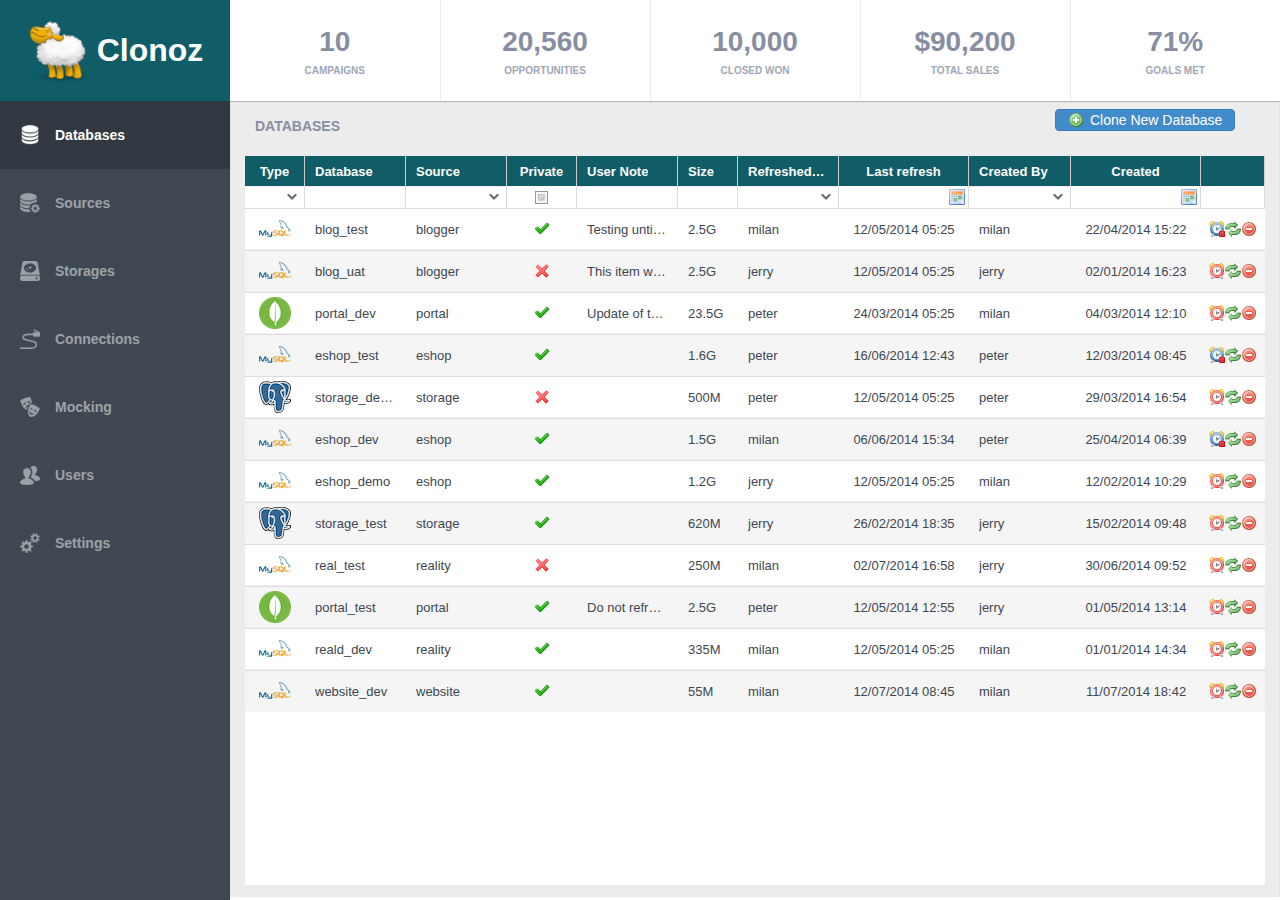
<file: index.html>
<HTML><HEAD>
	<SCRIPT>
		window.isc_useSimpleNames = false
		var isomorphicDir="isomorphic/";
	</SCRIPT>
    <SCRIPT SRC=isomorphic/system/modules-debug/ISC_Core.js></SCRIPT>
    <SCRIPT SRC=isomorphic/system/modules-debug/ISC_History.js></SCRIPT>
    <SCRIPT SRC=isomorphic/system/modules-debug/ISC_Foundation.js></SCRIPT>
    <SCRIPT SRC=isomorphic/system/modules-debug/ISC_Containers.js></SCRIPT>
    <SCRIPT SRC=isomorphic/system/modules-debug/ISC_Grids.js></SCRIPT>
    <SCRIPT SRC=isomorphic/system/modules-debug/ISC_Forms.js></SCRIPT>
    <SCRIPT SRC=isomorphic/system/modules-debug/ISC_DataBinding.js></SCRIPT>
	<SCRIPT SRC=isomorphic/skins/Clonoz/load_skin.js></SCRIPT>

	<link rel="stylesheet" type="text/css" href="bootstrap.css">
	<link rel="stylesheet" type="text/css" href="style.css">

	<SCRIPT SRC=signals.min.js></SCRIPT>
	<SCRIPT SRC=crossroads.min.js></SCRIPT>

	<SCRIPT SRC=Clonoz/Clonoz.js></SCRIPT>
	<SCRIPT SRC=Clonoz/Exception.js></SCRIPT>
	<SCRIPT SRC=Clonoz/Application/Controller.js></SCRIPT>
	<SCRIPT SRC=Clonoz/Application/Router.js></SCRIPT>
	<SCRIPT SRC=Clonoz/Application/View.js></SCRIPT>
	<SCRIPT SRC=Clonoz/Application/Application.js></SCRIPT>
	<SCRIPT SRC=Clonoz/Component/Statistics.js></SCRIPT>
	<SCRIPT SRC=Clonoz/Component/ListGrid.js></SCRIPT>
	<SCRIPT SRC=Clonoz/Component/FormWindow.js></SCRIPT>
	<SCRIPT SRC=Clonoz/View/TableView.js></SCRIPT>

	<SCRIPT SRC=Clonoz/Test/MockingMethods.js></SCRIPT>
	<SCRIPT SRC=Clonoz/DataSource/MockingMethods.js></SCRIPT>

	<SCRIPT SRC=Clonoz/Test/DatabaseType.js></SCRIPT>
	<SCRIPT SRC=Clonoz/DataSource/DatabaseType.js></SCRIPT>

	<SCRIPT SRC=Clonoz/Test/StorageType.js></SCRIPT>
	<SCRIPT SRC=Clonoz/DataSource/StorageType.js></SCRIPT>

	<SCRIPT SRC=Clonoz/Test/Users.js></SCRIPT>
	<SCRIPT SRC=Clonoz/DataSource/Users.js></SCRIPT>
	<SCRIPT SRC=Clonoz/View/Users/UsersController.js></SCRIPT>
	<SCRIPT SRC=Clonoz/View/Users/Users.js></SCRIPT>

	<SCRIPT SRC=Clonoz/Test/Storages.js></SCRIPT>
	<SCRIPT SRC=Clonoz/DataSource/Storages.js></SCRIPT>
	<SCRIPT SRC=Clonoz/View/Storages/StoragesController.js></SCRIPT>
	<SCRIPT SRC=Clonoz/View/Storages/Storages.js></SCRIPT>

	<SCRIPT SRC=Clonoz/Test/Connections.js></SCRIPT>
	<SCRIPT SRC=Clonoz/DataSource/Connections.js></SCRIPT>
	<SCRIPT SRC=Clonoz/View/Connections/ConnectionsController.js></SCRIPT>
	<SCRIPT SRC=Clonoz/View/Connections/Connections.js></SCRIPT>

	<SCRIPT SRC=Clonoz/Test/Sources.js></SCRIPT>
	<SCRIPT SRC=Clonoz/DataSource/Sources.js></SCRIPT>
	<SCRIPT SRC=Clonoz/View/Sources/SourcesController.js></SCRIPT>
	<SCRIPT SRC=Clonoz/View/Sources/Sources.js></SCRIPT>

	<SCRIPT SRC=Clonoz/Test/Databases.js></SCRIPT>
	<SCRIPT SRC=Clonoz/DataSource/Databases.js></SCRIPT>
	<SCRIPT SRC=Clonoz/View/Databases/DatabasesController.js></SCRIPT>
	<SCRIPT SRC=Clonoz/View/Databases/Databases.js></SCRIPT>

	<SCRIPT SRC=Clonoz/Test/Mocking.js></SCRIPT>
	<SCRIPT SRC=Clonoz/DataSource/Mocking.js></SCRIPT>
	<SCRIPT SRC=Clonoz/View/Mocking/MockingController.js></SCRIPT>
	<SCRIPT SRC=Clonoz/View/Mocking/Mocking.js></SCRIPT>

	<SCRIPT SRC=Clonoz/View/Main/MainController.js></SCRIPT>
	<SCRIPT SRC=Clonoz/View/Main/Main.js></SCRIPT>
	<SCRIPT SRC=Clonoz/app.js></SCRIPT>
</HEAD><BODY>
</BODY></HTML>
</file>
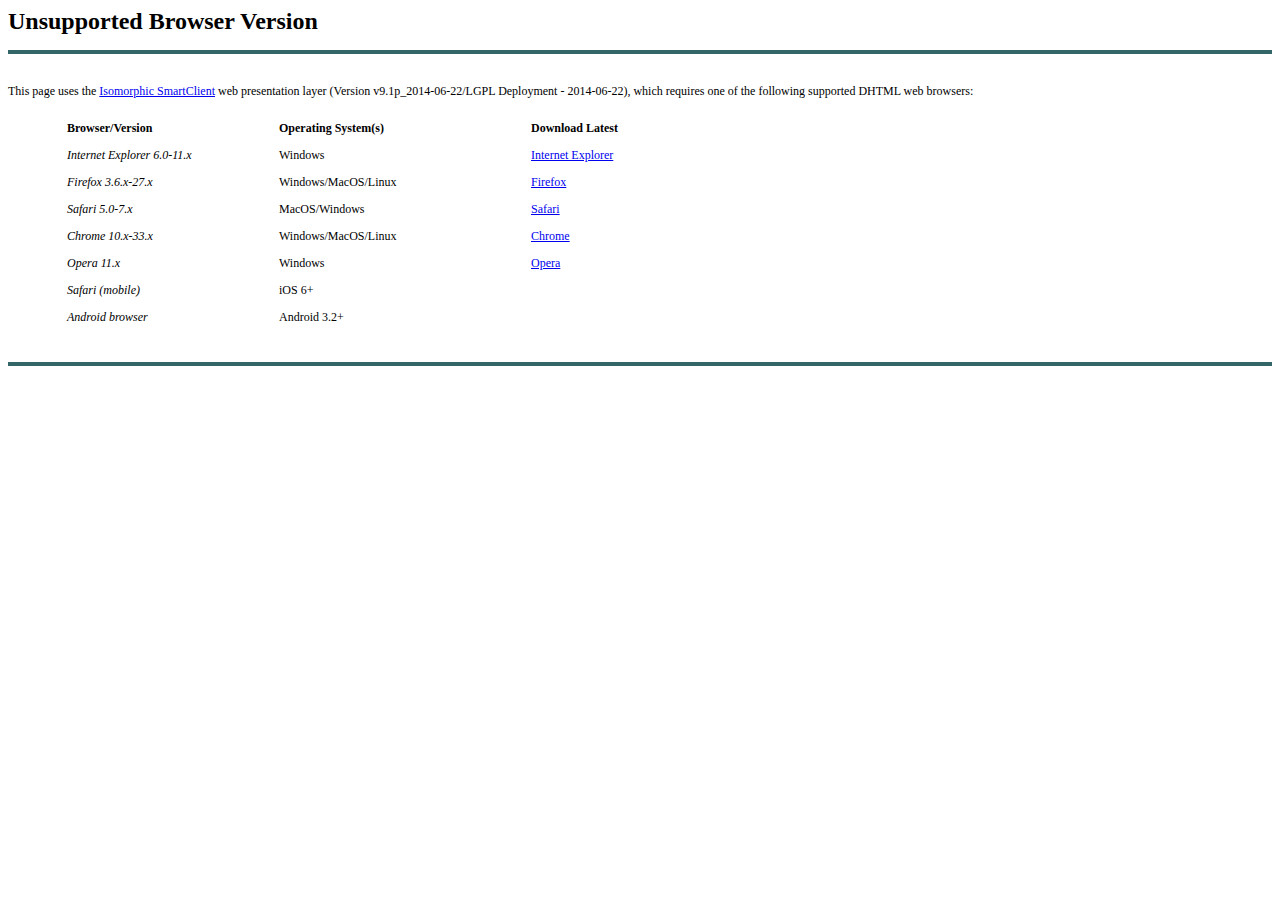
<file: isomorphic/skins/Clonoz/unsupported_browser.html>
<HTML>
<HEAD>
<STYLE>
.normal				{font-family:Verdana; font-size:12px;}
.pageHeader			{font-family:Verdana; font-size:24px; font-weight:bold;}
</STYLE>
<TITLE>Isomorphic SmartClient - Unsupported Browser</TITLE>
</HEAD>
<BODY BGCOLOR='white' CLASS=normal>
<SCRIPT>
var libs = [];
</SCRIPT>
<SPAN CLASS=pageHeader>Unsupported Browser Version</SPAN><br>
<BR><TABLE WIDTH=100% CELLSPACING=0 CELLPADDING=0 BORDER=0><TR><TD BGCOLOR=336666><IMG SRC=images/blank.gif WIDTH=1 HEIGHT=4></TD></TR></TABLE><BR><BR>

This page uses the <a href="http://www.isomorphic.com">Isomorphic SmartClient</a> web presentation layer (Version v9.1p_2014-06-22/LGPL Deployment - 2014-06-22), which requires one of the following supported DHTML web browsers:<br><br>

<table class="normal" cellPadding=5>

<tr><td width=40></td><td width=200>
<b>Browser/Version</b>
</td><td width=240>
<b>Operating System(s)</b>
</td><td>
<b>Download Latest</b>
</td></tr>

<tr><td></td><td>
<i>Internet Explorer 6.0-11.x</i>
</td><td>
Windows
</td><td>
<a href="http://www.microsoft.com/windows/ie/downloads/default.asp">Internet Explorer</a>
</td></tr>

<tr><td></td><td>
<i>Firefox 3.6.x-27.x</i>
</td><td>
Windows/MacOS/Linux
</td><td>
<a href="http://www.mozilla.com/">Firefox</a>
</td></tr>

<tr><td></td><td>
<i>Safari 5.0-7.x</i>
</td><td>
MacOS/Windows
</td><td>
<a href="http://www.apple.com/safari/download">Safari</a>
</td></tr>

<tr><td></td><td>
<i>Chrome 10.x-33.x</i>
</td><td>
Windows/MacOS/Linux
</td><td>
<a href="http://www.google.com/chrome">Chrome</a>
</td></tr>

<tr><td></td><td>
<i>Opera 11.x</i>
</td><td>
Windows
</td><td>
<a href="http://www.opera.com/download/">Opera</a>
</td></tr>

<tr><td></td><td>
<i>Safari (mobile)</i>
</td><td>
iOS 6+
</td><td>
&nbsp;
</td></tr>

<tr><td></td><td>
<i>Android browser</i>
</td><td>
Android 3.2+
</td><td>
&nbsp;
</td></tr>

</table><br>&nbsp;

<BR><TABLE WIDTH=100% CELLSPACING=0 CELLPADDING=0 BORDER=0><TR><TD BGCOLOR=336666><IMG SRC=images/blank.gif WIDTH=1 HEIGHT=4></TD></TR></TABLE><BR><BR>

</body></html>
</file>
<file: style.css>
body {
	-webkit-font-smoothing: antialiased;
}

.clonoz-header {
	font-size: 32;
	color: #FFF;
	font-weight: 600;
}

.statistics-meta {
    width: 100%;
    height: 100%;
    background-color: #fff;
    border: 0;
    table-layout:fixed;
    border-collapse:collapse;
}
.statistics-meta td {
	border-right: 1px solid #ececec;
	text-align: center;
	white-space: nowrap;
	text-transform: uppercase;
	color: #a0a7b8;
	font-weight: 800;
	font-size: 10px;
}

.statistics-meta td:last-child {
	border: 0px none;
}

.statistics-meta td div {
    font-size: 28px;
    color: #878ea2;
    font-weight: 600;
    padding-bottom: 7px;
}

.clonoz-menu-tabLeft, .clonoz-menu-tabLeftSelected, .clonoz-menu-tabLeftOver, .clonoz-menu-tabLeftSelectedOver, .clonoz-menu-tabLeftSelectedDown, .clonoz-menu-tabLeftSelectedDownOver, .clonoz-menu-tabLeftDown {
	background: transparent;
	color: #fff;
	font-size: 14px;
	font-weight: 600;
	text-align: left;
	padding: 24px 20px;
	filter: progid:DXImageTransform.Microsoft.Alpha(Opacity=70);
	opacity: 0.7;
}

.clonoz-menu-tabLeftOver, .clonoz-menu-tabLeftDown {
	background: #373f49;
	filter: progid:DXImageTransform.Microsoft.Alpha(Opacity=90);
	opacity: 0.9;

}

.clonoz-menu-tabLeftSelected, .clonoz-menu-tabLeftSelectedOver, .clonoz-menu-tabLeftSelectedDown, .clonoz-menu-tabLeftSelectedDownOver {
	background: #313841;
	filter: progid:DXImageTransform.Microsoft.Alpha(Opacity=100);
	opacity: 1;
}

.clonoz-tab-container {
	border: 0px none;
	-webkit-box-shadow: 0px 1px 1px 0px rgba(0, 0, 0, 0.25) inset;
    -moz-box-shadow:    0px 1px 1px 0px rgba(0, 0, 0, 0.25) inset;
    box-shadow:         0px 1px 1px 0px rgba(0, 0, 0, 0.25) inset;
    background-color: #ececec;
    padding-top: 3px;
}

/*
.listGrid {
    overflow: visible;
    -webkit-box-shadow: 0px 0px 4px 3px rgba(0, 0, 0, 0.35) !important;
    -moz-box-shadow:    0px 0px 4px 3px rgba(0, 0, 0, 0.35) !important;
    box-shadow:         0px 0px 4px 3px rgba(0, 0, 0, 0.35) !important;
    border-radius: 5px;
 }


*/
.title {
	color: #878ea2;
	font-size: 14px;
	font-weight: 800;
	text-transform: uppercase;
}
</file>
